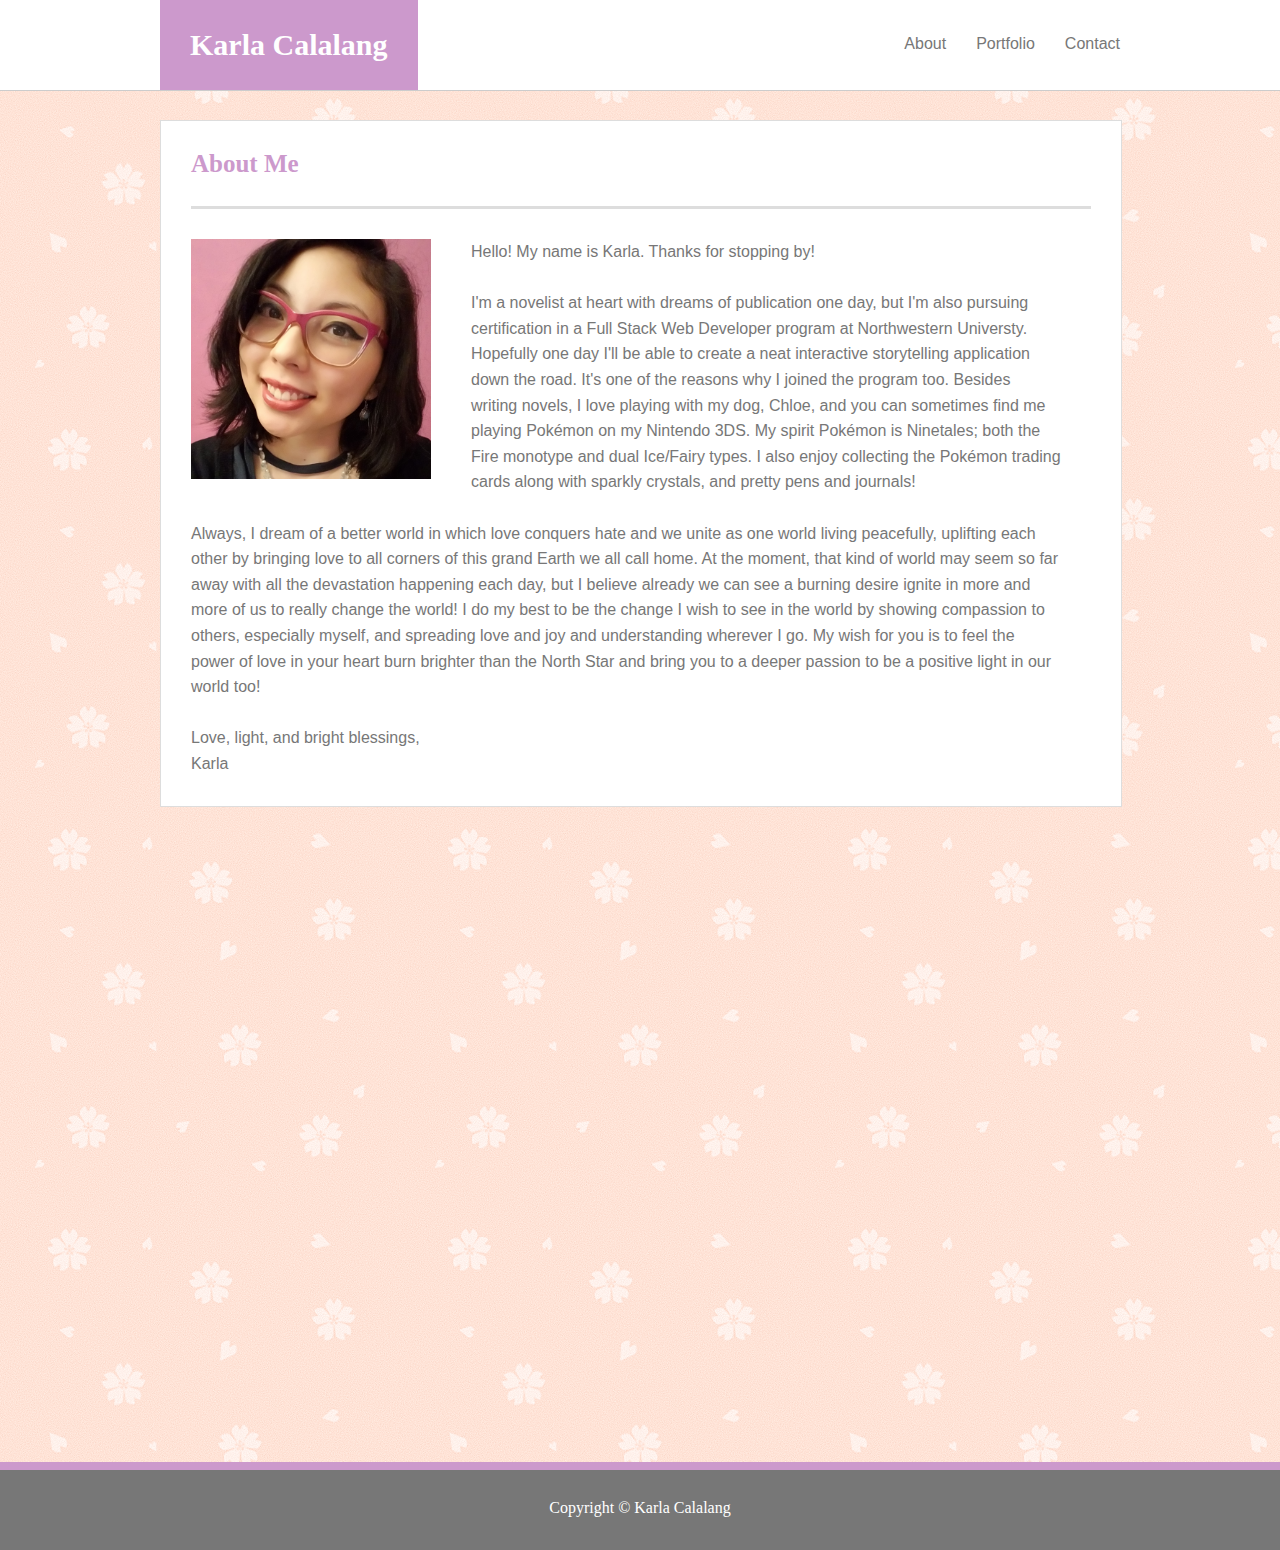
<file: index.html>
<!DOCTYPE html>
<html lang="en-us">
<head>
    <title>About Me</title>
    <link rel="stylesheet" href="assets/css/reset.css">
    <link rel="stylesheet" href="assets/css/style.css">
</head>
<body>
    <div class="container">
    <header>
        <nav>
        <h1>Karla Calalang</h1>
        <ul>
            <li><a id="contact" href="contact.html">Contact</a></li>
            <li><a id="portfolio" href="portfolio.html">Portfolio</a></li>
            <li><a id="about" href="index.html">About</a></li>
        </ul>
        </nav>
    </header>

    <section>
    <h2>About Me</h2>

    <div id="profilePic">
        <img src="assets/images/profile_pic.jpg" alt="profile pic" width="240" height="240">
    </div>

    <div id="content">
        <p>Hello! My name is Karla. Thanks for stopping by!</p>
        <br>
        <p>I'm a novelist at heart with dreams of publication one day, but I'm also pursuing certification in a Full Stack Web Developer program at Northwestern Universty. Hopefully one day I'll be able to create a neat interactive storytelling application down the road. It's one of the reasons why I joined the program too. Besides writing novels, I love playing with my dog, Chloe, and you can sometimes find me playing Pokémon on my Nintendo 3DS. My spirit Pokémon is Ninetales; both the Fire monotype and dual Ice/Fairy types. I also enjoy collecting the Pokémon trading cards along with sparkly crystals, and pretty pens and journals!</p>
        <br>
        <p>Always, I dream of a better world in which love conquers hate and we unite as one world living peacefully, uplifting each other by bringing love to all corners of this grand Earth we all call home. At the moment, that kind of world may seem so far away with all the devastation happening each day, but I believe already we can see a burning desire ignite in more and more of us to really change the world! I do my best to be the change I wish to see in the world by showing compassion to others, especially myself, and spreading love and joy and understanding wherever I go. My wish for you is to feel the power of love in your heart burn brighter than the North Star and bring you to a deeper passion to be a positive light in our world too!</p>
        <br>
        <p>Love, light, and bright blessings,</p>
        <p>Karla</p>
    </div>
    </section>
    </div>
    
    <footer>
        Copyright © Karla Calalang
    </footer>

</body>
</html>
</file>
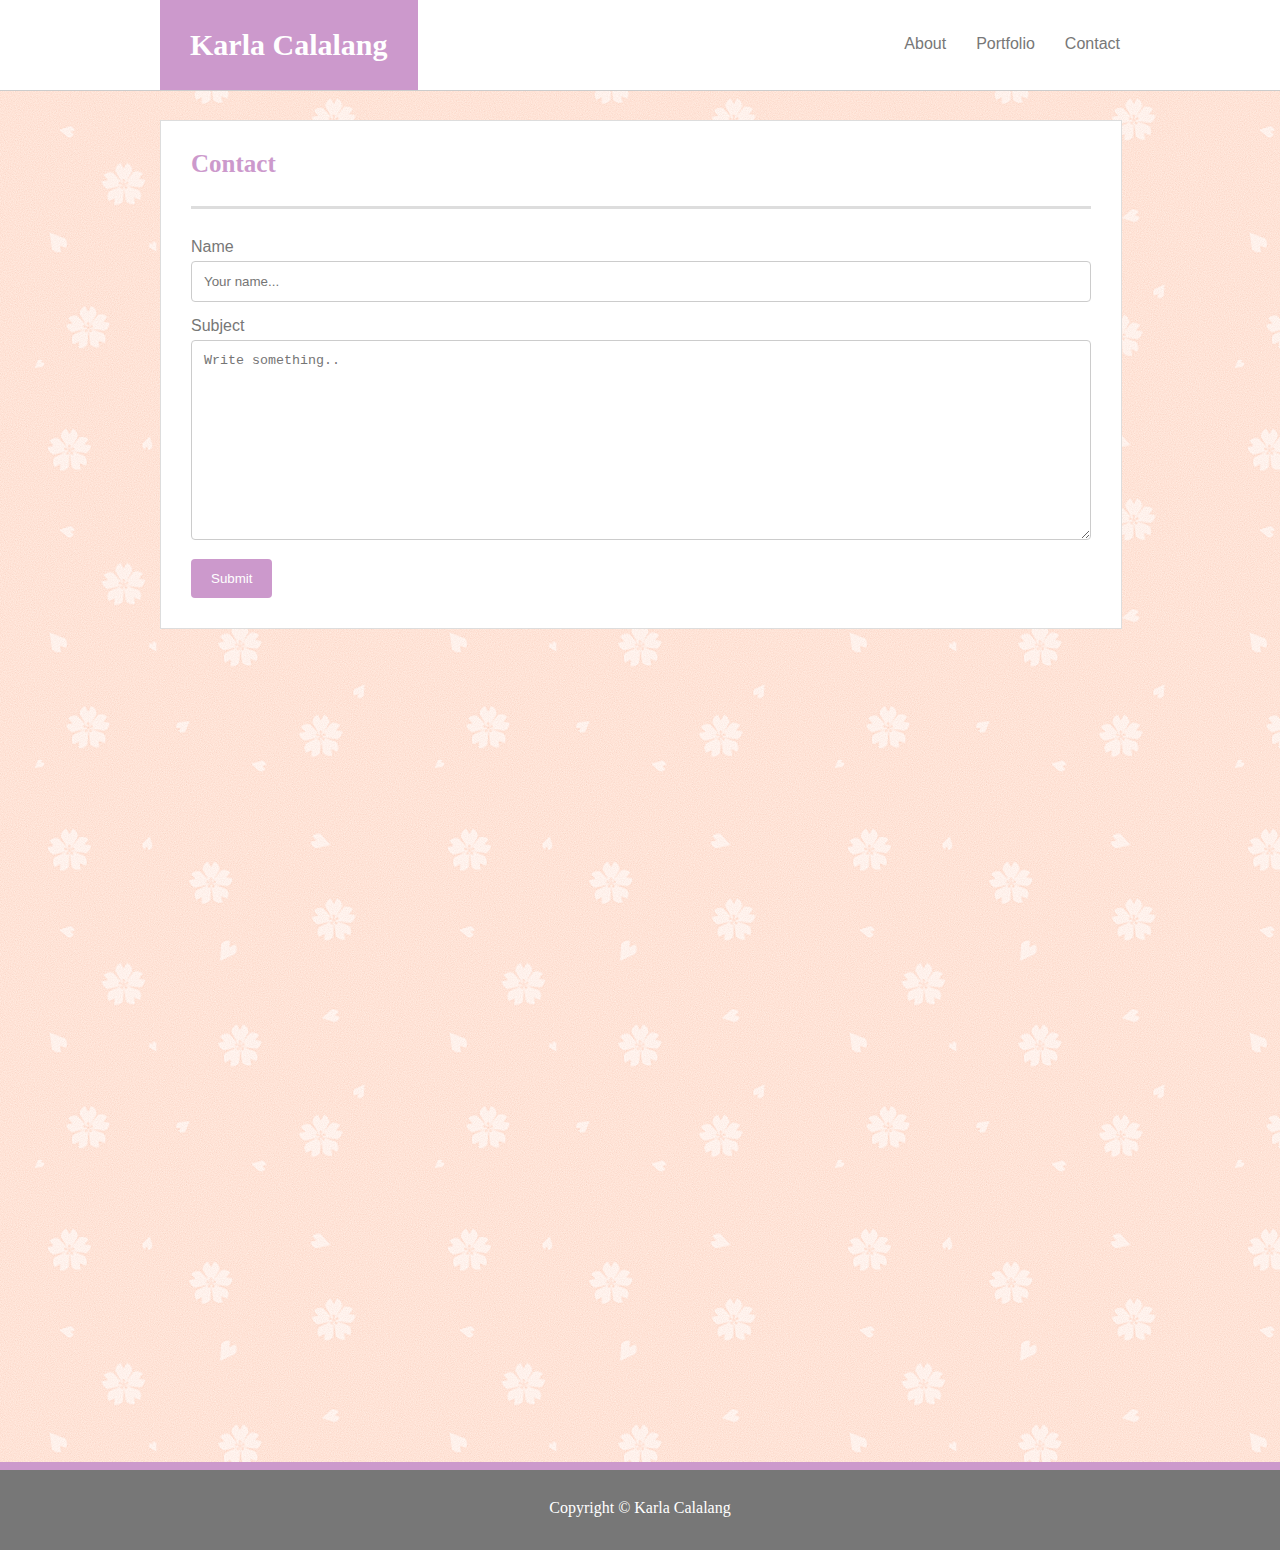
<file: contact.html>
<!DOCTYPE html>
<html lang="en-us">
<head>
    <title>Contact</title>
    <link rel="stylesheet" href="assets/css/reset.css">
    <link rel="stylesheet" href="assets/css/style.css">
</head>
<body>
    <header>
        <nav>
        <h1>Karla Calalang</h1>
        <ul>
            <li><a id="contact" href="contact.html">Contact</a></li>
            <li><a id="portfolio" href="portfolio.html">Portfolio</a></li>
            <li><a id="about" href="index.html">About</a></li>
        </ul>
        </nav>
    </header>

    <section>
    <h2>Contact</h2>

    <div class="contact">
        <form action="action_page.php">
            
            <label for="name">Name</label>
            <input type="text" id="name" name="name" placeholder="Your name...">    
                          
            <label for="subject">Subject</label>
            <textarea id="subject" name="subject" placeholder="Write something.." style="height:200px"></textarea>
                  
            <input type="submit" value="Submit">
                  
        </form>
    </div>
    </section>
    
    <footer>
        Copyright © Karla Calalang
    </footer>

</body>
</html>
</file>
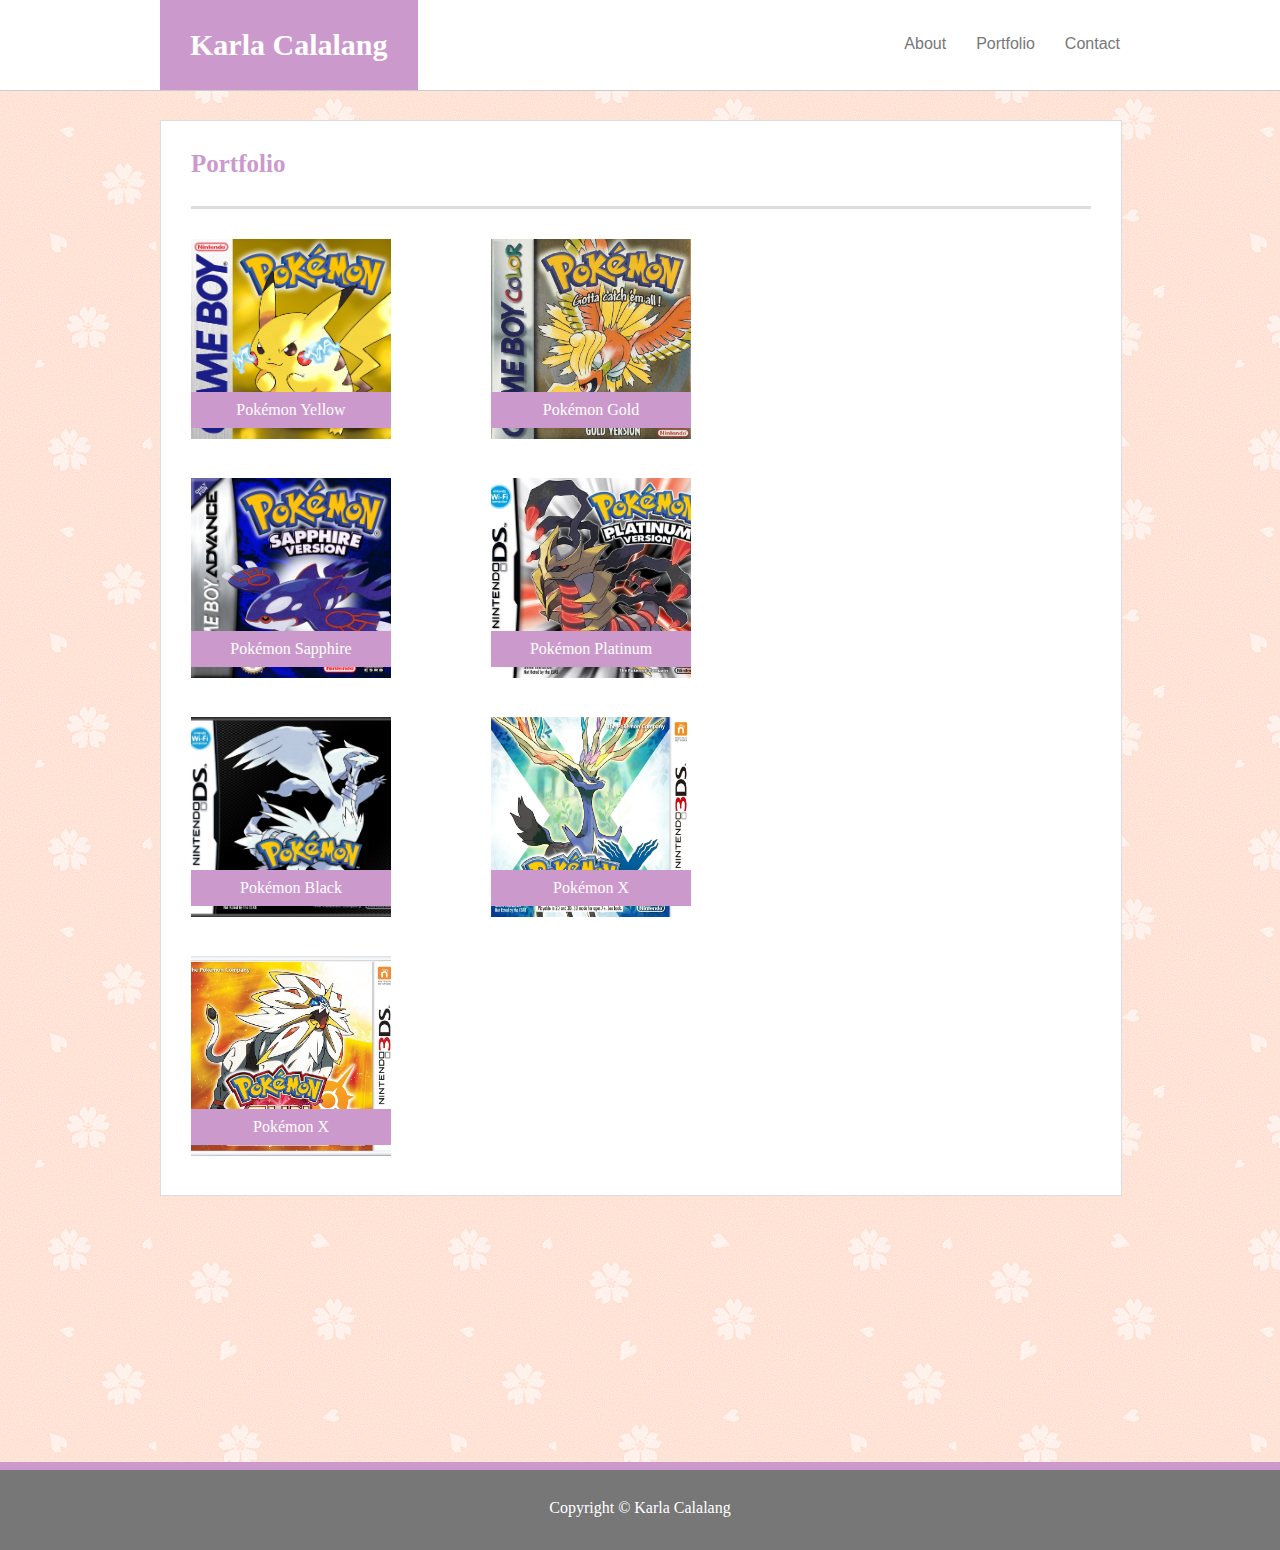
<file: portfolio.html>
<!DOCTYPE html>
<html lang="en-us">
<head>
    <title>Portfolio</title>
    <link rel="stylesheet" href="assets/css/reset.css">
    <link rel="stylesheet" href="assets/css/style.css">
</head>
<body>
    <header>
        <nav>
        <h1>Karla Calalang</h1>
        <ul>
            <li><a id="contact" href="contact.html">Contact</a></li>
            <li><a id="portfolio" href="portfolio.html">Portfolio</a></li>
            <li><a id="about" href="index.html">About</a></li>
        </ul>
        </nav>
    </header>

    <section>
    <h2>Portfolio</h2>

    <div class="portfolio">

        <div id="yellowBox">
            <img src="assets/images/yellow.png" alt="Pokémon Yellow" width="200" height="200">
            <p id="Yellow">Pokémon Yellow</p>
        </div>
        <div id="goldBox">
            <img src="assets/images/gold.jpg" alt="Pokémon Gold" width="200" height="200">
            <p id="Gold">Pokémon Gold</p>
        </div>
        <div id="sapphireBox">
            <img src="assets/images/sapphire.png" alt="Pokémon Sapphire" width="200" height="200">
            <p id="Sapphire">Pokémon Sapphire</p>
        </div>
        <div id="platinumBox">
            <img src="assets/images/platinum.jpg" alt="Pokémon Platinum" width="200" height="200">
            <p id="Platinum">Pokémon Platinum</p>
        </div>
        <div id="blackBox">
            <img src="assets/images/black.jpg" alt="Pokémon Black" width="200" height="200">
            <p id="Black">Pokémon Black</p>
        </div>
        <div id="xBox">
            <img src="assets/images/x.jpg" alt="Pokémon X" width="200" height="200">
            <p id="X">Pokémon X</p>
        </div>
        <div id="sunBox">
            <img src="assets/images/sun.jpg" alt="Pokémon Sun" width="200" height="200">
            <p id="Sun">Pokémon X</p>
        </div>  

    </div>
    </section>
    <footer>
        Copyright © Karla Calalang
    </footer>

</body>
</html>
</file>
<file: assets/css/style.css>
header {
    background-color: #ffffff;
    border-bottom: 1px solid #cccccc;
    position: absolute;
    width: 100%;
    top: 0px;
    left: 0px;
}

nav {
    width: 960px;
    margin: auto;
}
    
h1 {
    background-color: #cc99cc;
    color: #ffffff;
    font-size: 30px;
    font-family: 'Georgia', Times, Times New Roman, serif;
    font-weight: bold;
    padding: 30px;
    float: left;
}

ul, li {
    list-style: none;
    float: right;
    height: auto;
    padding: 18px 0px 18px 30px;
}

a {
    font-family: 'Arial', 'Helvetica Neue', Helvetica, sans-serif;
    color: #777777;
    text-decoration: none;
    display: inline-block;
}

body {
    background-image: url("../images/sakura.png");
    padding-top: 120px;
    padding-bottom: 40px;
    width: 960px;
    height: 100%;
    margin: auto;
}

h2 {
    color: #cc99cc;
    font-size: 25px;
    font-family: 'Georgia', Times, Times New Roman, serif;
    font-weight: bold;
    margin: 30px;
    border-bottom: 3px solid #dddddd;
    max-width: 960px;    
    padding-bottom: 30px;
}

section {
    border: 1px solid #dddddd;
    overflow: hidden;
    width: 960px;
    min-height: 100%;
    position: relative;
    background-color: #ffffff;  
}

#content {
    color: #777777;
    font-family: 'Arial', 'Helvetica Neue', Helvetica, sans-serif;
    line-height: 1.6;
    padding-right: 30px;
    margin: 30px;
}

#profilePic {
    float: left;
    padding: 0px 10px 20px 0px;
    margin: 0px 30px;
}

.clearfix {
    overflow: auto;
}

footer {
    color: #ffffff;
    margin: auto;
    text-align: center;
    background-color: #777777;
    border-top: 8px solid #cc99cc;
    padding: 30px 00px 10px 0px;
    width: 100%;
    height: 40px;
    position: absolute;
    bottom: -650px;
    left: 0px;
}

.portfolio {
    height: 900px;
    width: 500px;
    margin: 30px;
}

#yellowBox {
    float: left;
    z-index: 1;
}

#Yellow {
    background-color: #cc99cc;
    color: #ffffff;
    padding: 10px;
    text-align: center;
    position: relative;
    bottom: 50px;
    left: 0px;
    z-index: 2;
}

#goldBox {
    float: right;
    z-index: 1;
}

#Gold {
    background-color: #cc99cc;
    color: #ffffff;
    padding: 10px;
    text-align: center;
    position: relative;
    bottom: 50px;
    left: 0px;
    z-index: 2;
}

#sapphireBox {
    float: left;
    z-index: 1;
}

#Sapphire {
    background-color: #cc99cc;
    color: #ffffff;
    padding: 10px;
    text-align: center;
    position: relative;
    bottom: 50px;
    left: 0px;
    z-index: 2;
}

#platinumBox {
    float: right;
    z-index: 1;
}

#Platinum {
    background-color: #cc99cc;
    color: #ffffff;
    padding: 10px;
    text-align: center;
    position: relative;
    bottom: 50px;
    left: 0px;
    z-index: 2;
}

#blackBox {
    float: left;
    z-index: 1;
}

#Black {
    background-color: #cc99cc;
    color: #ffffff;
    padding: 10px;
    text-align: center;
    position: relative;
    bottom: 50px;
    left: 0px;
    z-index: 2;
}

#xBox {
    float: right;
    z-index: 1;
}

#X {
    background-color: #cc99cc;
    color: #ffffff;
    padding: 10px;
    text-align: center;
    position: relative;
    bottom: 50px;
    left: 0px;
    z-index: 2;
}

#sunBox {
    float: left;
    z-index: 1;
}

#Sun {
    background-color: #cc99cc;
    color: #ffffff;
    padding: 10px;
    text-align: center;
    position: relative;
    bottom: 50px;
    left: 0px;
    z-index: 2;
}

input[type=text], select, textarea {
    width: 100%;
    padding: 12px; 
    border: 1px solid #cccccc;
    border-radius: 4px;
    box-sizing: border-box;
    margin-top: 6px;
    margin-bottom: 16px;
}

input[type=submit] {
    background-color: #cc99cc;
    color: white;
    padding: 12px 20px;
    border: none;
    border-radius: 4px;
    cursor: pointer;
}

input[type=submit]:hover {
    background-color: #c89fff;
}

label {
    font-family: 'Arial', 'Helvetica Neue', Helvetica, sans-serif;
    color: #777777;
}

.contact {
    background-color: #ffffff;
    margin: 30px;
}
</file>
